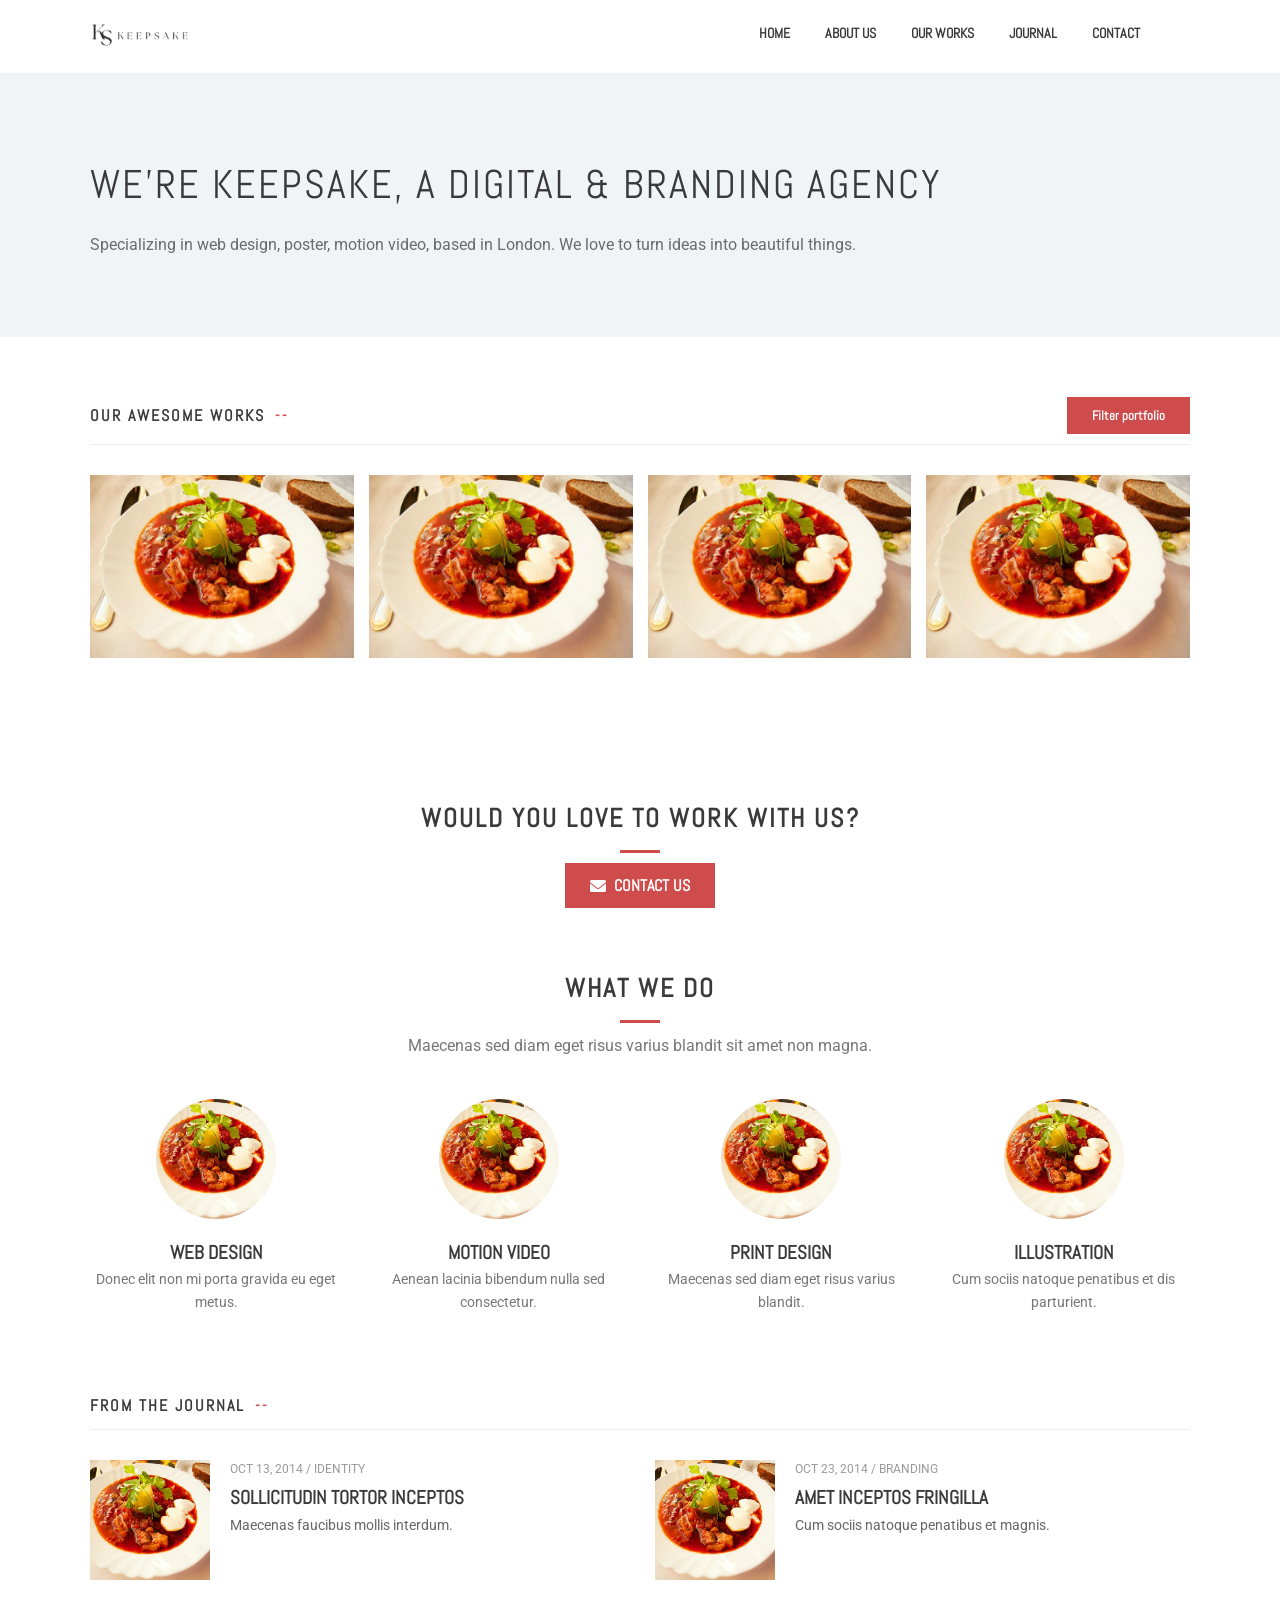
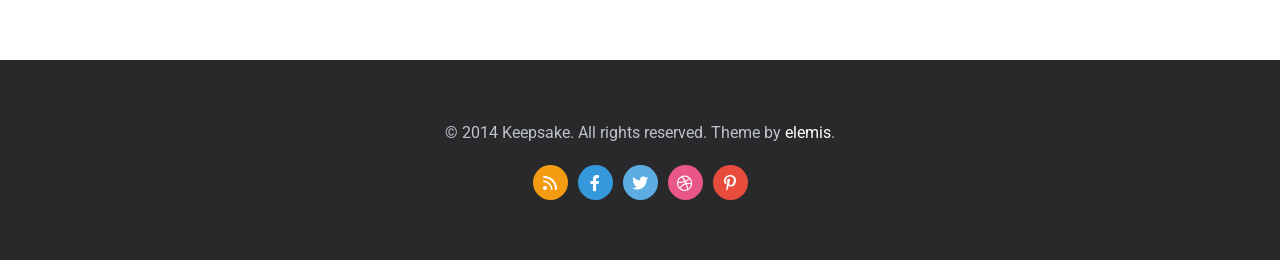
<file: index.html>
<!DOCTYPE html>
<html lang="en">
  <head>
    <meta charset="UTF-8" />
    <meta name="viewport" content="width=device-width, initial-scale=1.0" />
    <title>Keepsake Agency</title>
    <link rel="stylesheet" href="style.css" />
    <link
      href="https://fonts.googleapis.com/css2?family=Abel&family=Roboto:wght@400;500;700&display=swap"
      rel="stylesheet"
    />
    <link
      rel="stylesheet"
      href="https://cdnjs.cloudflare.com/ajax/libs/font-awesome/6.0.0-beta3/css/all.min.css"
    />
  </head>
  <body>
    <header class="header">
      <div
        class="container"
        style="
          width: 100%;
          display: flex;
          justify-content: space-between;
          align-items: center;
        "
      >
        <a href="#" class="header_logo"
          ><img src="icons/Logo.png" alt="Keepsake"
        /></a>

        <input type="checkbox" id="nav-toggle" class="nav_toggle" />
        <label for="nav-toggle" class="nav_burger"><span></span></label>

        <nav class="nav">
          <ul class="nav_list">
            <li><a href="#" class="nav_link">HOME</a></li>
            <li><a href="#" class="nav_link">ABOUT US</a></li>
            <li><a href="#" class="nav_link">OUR WORKS</a></li>
            <li><a href="#" class="nav_link">JOURNAL</a></li>
            <li><a href="#" class="nav_link">CONTACT</a></li>
            <li>
              <a href="#" class="nav_link nav_icon"
                ><img src="icons/heart.svg" style="width: 20px" alt="Like"
              /></a>
            </li>
          </ul>
        </nav>
      </div>
    </header>

    <main>
      <section class="hero">
        <div class="container">
          <h1 class="hero_title">
            WE'RE KEEPSAKE, A DIGITAL & BRANDING AGENCY
          </h1>
          <p>
            Specializing in web design, poster, motion video, based in London.
            We love to turn ideas into beautiful things.
          </p>
        </div>
      </section>

      <section class="section container">
        <div class="section_header">
          <h2 class="section_title">Our awesome works</h2>
          <button class="btn">Filter portfolio</button>
        </div>

        <div class="grid grid--gallery">
          <div class="card-work">
            <img src="icons/food1.jpg" alt="Work" />
            <div class="card-work_overlay">
              <div class="card-work_avatar">
                <img src="icons/food1.jpg" alt="Author" />
                <div class="card-work_plus">+</div>
              </div>
              <div class="name">Amanda Seyfried</div>
              <span class="contact" style="color: #38bfc9; font-size: 12px"
                >@contactaddress</span
              >
            </div>
          </div>
          <div class="card-work">
            <img src="icons/food1.jpg" alt="Work" />
            <div class="card-work_overlay">
              <div class="card-work_avatar">
                <img src="icons/food1.jpg" alt="Author" />
                <div class="card-work_plus">+</div>
              </div>
              <div class="name">Amanda Seyfried</div>
            </div>
          </div>
          <div class="card-work">
            <img src="icons/food1.jpg" alt="Work" />
            <div class="card-work_overlay">
              <div class="card-work_avatar">
                <img src="icons/food1.jpg" alt="Author" />
                <div class="card-work_plus">+</div>
              </div>
              <div class="name">Amanda Seyfried</div>
            </div>
          </div>
          <div class="card-work">
            <img src="icons/food1.jpg" alt="Work" />
            <div class="card-work_overlay">
              <div class="card-work_avatar">
                <img src="icons/food1.jpg" alt="Author" />
                <div class="card-work_plus">+</div>
              </div>
              <div class="name">Amanda Seyfried</div>
            </div>
          </div>
        </div>
      </section>

      <section class="cta">
        <div class="container">
          <h2 class="section_title section_title--center">
            WOULD YOU LOVE TO WORK WITH US?
          </h2>
          <a href="#contact" class="btn"
            ><i class="fa fa-envelope"></i> CONTACT US</a
          >
        </div>
      </section>

      <section class="section container">
        <h2 class="section_title section_title--center">WHAT WE DO</h2>
        <p
          style="
            text-align: center;
            max-width: 700px;
            margin: 0 auto 40px;
            color: #777;
          "
        >
          Maecenas sed diam eget risus varius blandit sit amet non magna.
        </p>

        <div class="grid grid--services">
          <div class="card-service">
            <div class="card-service_icon">
              <img src="icons/food1.jpg" alt="" />
            </div>
            <h3>WEB DESIGN</h3>
            <p style="color: #777; font-size: 14px">
              Donec elit non mi porta gravida eu eget metus.
            </p>
          </div>
          <div class="card-service">
            <div class="card-service_icon">
              <img src="icons/food1.jpg" alt="" />
            </div>
            <h3>MOTION VIDEO</h3>
            <p style="color: #777; font-size: 14px">
              Aenean lacinia bibendum nulla sed consectetur.
            </p>
          </div>
          <div class="card-service">
            <div class="card-service_icon">
              <img src="icons/food1.jpg" alt="" />
            </div>
            <h3>PRINT DESIGN</h3>
            <p style="color: #777; font-size: 14px">
              Maecenas sed diam eget risus varius blandit.
            </p>
          </div>
          <div class="card-service">
            <div class="card-service_icon">
              <img src="icons/food1.jpg" alt="" />
            </div>
            <h3>ILLUSTRATION</h3>
            <p style="color: #777; font-size: 14px">
              Cum sociis natoque penatibus et dis parturient.
            </p>
          </div>
        </div>
      </section>

      <section class="section container">
        <div class="section_header">
          <h2 class="section_title">FROM THE JOURNAL</h2>
        </div>

        <div class="grid grid--journal">
          <article class="card-blog">
            <div class="card-blog_img">
              <img src="icons/food1.jpg" alt="" />
            </div>
            <div>
              <p class="card-blog_meta">OCT 13, 2014 / IDENTITY</p>
              <h3>SOLLICITUDIN TORTOR INCEPTOS</h3>
              <p style="font-size: 14px; color: #666">
                Maecenas faucibus mollis interdum.
              </p>
            </div>
          </article>
          <article class="card-blog">
            <div class="card-blog_img">
              <img src="icons/food1.jpg" alt="" />
            </div>
            <div>
              <p class="card-blog_meta">OCT 23, 2014 / BRANDING</p>
              <h3>AMET INCEPTOS FRINGILLA</h3>
              <p style="font-size: 14px; color: #666">
                Cum sociis natoque penatibus et magnis.
              </p>
            </div>
          </article>
        </div>
      </section>
    </main>

    <footer class="footer">
      <div class="container">
        <p>
          &copy; 2014 Keepsake. All rights reserved. Theme by
          <a href="#" style="color: white">elemis</a>.
        </p>
        <div class="social-list">
          <a href="#" class="social-link bg-rss"><i class="fa fa-rss"></i></a>
          <a href="#" class="social-link bg-fb"
            ><i class="fab fa-facebook-f"></i
          ></a>
          <a href="#" class="social-link bg-tw"
            ><i class="fab fa-twitter"></i
          ></a>
          <a href="#" class="social-link bg-dr"
            ><i class="fab fa-dribbble"></i
          ></a>
          <a href="#" class="social-link bg-pin"
            ><i class="fab fa-pinterest-p"></i
          ></a>
        </div>
      </div>
    </footer>
  </body>
</html>
</file>
<file: style.css>
:root {
  --clr-primary: #ce4c4c;
  --clr-text: #6b6b6b;
  --clr-heading: #3a3a3a;
  --clr-bg-light: #f0f4f5;
  --clr-bg-dark: #29292c;
  --font-body: "Roboto", sans-serif;
  --font-heading: "Abel", sans-serif;
  --gap-std: 30px;
}

* {
  margin: 0;
  padding: 0;
  box-sizing: border-box;
}

body {
  font-family: var(--font-body);
  color: var(--clr-text);
  line-height: 1.6;
}

h1,
h2,
h3,
.nav_link,
.btn {
  font-family: var(--font-heading);
  color: var(--clr-heading);
}

a {
  text-decoration: none;
  color: inherit;
  transition: 0.3s;
}
ul {
  list-style: none;
}

img {
  width: 100%;
  height: 100%;
  object-fit: cover;
  display: block;
}

.container {
  max-width: 1140px;
  margin: 0 auto;
  padding: 0 20px;
}

.header {
  display: flex;
  justify-content: space-between;
  align-items: center;
  padding: 20px 0;
  position: relative;
}

.header_logo img {
  width: 100px;
  height: auto;
}

.nav_list {
  display: flex;
  gap: 5px;
}

.nav_link {
  padding: 5px 15px;
  font-weight: 700;
  font-size: 14px;
}

.nav_link:hover,
.nav_link:focus {
  background: var(--clr-primary);
  color: white;
}

.nav_icon {
  display: inline-flex;
  align-items: center;
  justify-content: center;
  width: 30px;
  height: 30px;
}

.nav_toggle,
.nav_burger {
  display: none;
}

.hero {
  background-color: var(--clr-bg-light);
  padding: 80px 0;
  margin-bottom: 60px;
}

.hero_title {
  font-size: 2.5rem;
  font-weight: 300;
  letter-spacing: 2px;
  margin-bottom: 15px;
}

.section {
  margin-bottom: 80px;
}

.section_header {
  display: flex;
  justify-content: space-between;
  align-items: center;
  margin-bottom: 30px;
  border-bottom: 1px solid #eee;
  padding-bottom: 10px;
}

.section_title {
  font-size: 16px;
  font-weight: 700;
  letter-spacing: 2px;
  text-transform: uppercase;
}

.section_title--center {
  text-align: center;
  display: block;
  border: none;
  font-size: 26px;
}

.section_title::after {
  content: "--";
  color: var(--clr-primary);
  margin-left: 10px;
}

.section_title--center::after {
  display: block;
  width: 40px;
  height: 3px;
  background: var(--clr-primary);
  content: "";
  margin: 10px auto;
}

.btn {
  background: var(--clr-primary);
  color: white;
  border: none;
  padding: 10px 25px;
  cursor: pointer;
  font-weight: 700;
  display: inline-flex;
  align-items: center;
  gap: 8px;
}

.btn:hover {
  background: #c0392b;
}

.grid {
  display: grid;
  gap: var(--gap-std);
}

.grid--gallery {
  grid-template-columns: repeat(auto-fill, minmax(250px, 1fr));
  gap: 15px;
}

.card-work {
  position: relative;
  cursor: pointer;
}

.card-work_overlay {
  position: absolute;
  inset: 0;
  background: rgba(0, 0, 0, 0.7);
  display: flex;
  flex-direction: column;
  align-items: center;
  justify-content: center;
  opacity: 0;
  transition: 0.3s;
  color: white;
}

.card-work:hover .card-work_overlay {
  opacity: 1;
}

.card-work_avatar {
  width: 80px;
  height: 80px;
  border: 3px solid white;
  border-radius: 50%;
  margin-bottom: 10px;
  position: relative;
}

.card-work_plus {
  position: absolute;
  right: -10px;
  top: 50%;
  transform: translateY(-50%);
  background: #38bfc9;
  width: 25px;
  height: 25px;
  border-radius: 50%;
  text-align: center;
  line-height: 25px;
}

.cta {
  text-align: center;
  padding: 60px 0;
}

.grid--services {
  grid-template-columns: repeat(auto-fit, minmax(220px, 1fr));
  text-align: center;
}

.card-service_icon {
  width: 120px;
  height: 120px;
  background: #e5e5e5;
  border-radius: 50%;
  margin: 0 auto 20px;
  overflow: hidden;
}

.grid--journal {
  grid-template-columns: repeat(auto-fit, minmax(300px, 1fr));
}

.card-blog {
  display: flex;
  gap: 20px;
}

.card-blog_img {
  width: 120px;
  height: 120px;
  flex-shrink: 0;
}

.card-blog_meta {
  font-size: 0.75rem;
  color: #999;
  margin-bottom: 5px;
}

.footer {
  background: var(--clr-bg-dark);
  color: #bdc3c7;
  padding: 60px 0;
  text-align: center;
}

.social-list {
  display: flex;
  justify-content: center;
  gap: 10px;
  margin-top: 20px;
}

.social-link {
  width: 35px;
  height: 35px;
  border-radius: 50%;
  display: grid;
  place-items: center;
  color: white;
}

.social-link:hover {
  transform: scale(1.1);
}
.bg-rss {
  background: #f39c12;
}
.bg-fb {
  background: #3498db;
}
.bg-tw {
  background: #5dade2;
}
.bg-dr {
  background: #e85787;
}
.bg-pin {
  background: #e74c3c;
}

@media (max-width: 768px) {
  .header {
    position: fixed;
    top: 0;
    left: 0;
    right: 0;
    background: white;
    padding: 10px 20px;
    z-index: 1000;
    box-shadow: 0 2px 5px rgba(0, 0, 0, 0.1);
  }

  body {
    padding-top: 70px;
  }

  .nav_burger {
    display: block;
    cursor: pointer;
    width: 25px;
    height: 20px;
    position: relative;
  }

  .nav_burger span {
    display: block;
    width: 100%;
    height: 3px;
    background: #333;
    position: absolute;
    top: 9px;
  }

  .nav_burger span::before,
  .nav_burger span::after {
    content: "";
    width: 100%;
    height: 3px;
    background: #333;
    position: absolute;
    left: 0;
  }

  .nav_burger span::before {
    top: -8px;
  }
  .nav_burger span::after {
    top: 8px;
  }

  .nav {
    position: absolute;
    top: 100%;
    left: 0;
    width: 100%;
    background: #222;
    height: 0;
    overflow: hidden;
    transition: height 0.3s;
  }

  .nav_list {
    flex-direction: column;
    gap: 0;
    padding: 10px 0;
  }

  .nav_link {
    color: white;
    display: block;
    padding: 15px;
    border-bottom: 1px solid #333;
    text-align: center;
  }

  .nav_toggle:checked ~ .nav {
    height: auto;
  }
}
</file>
